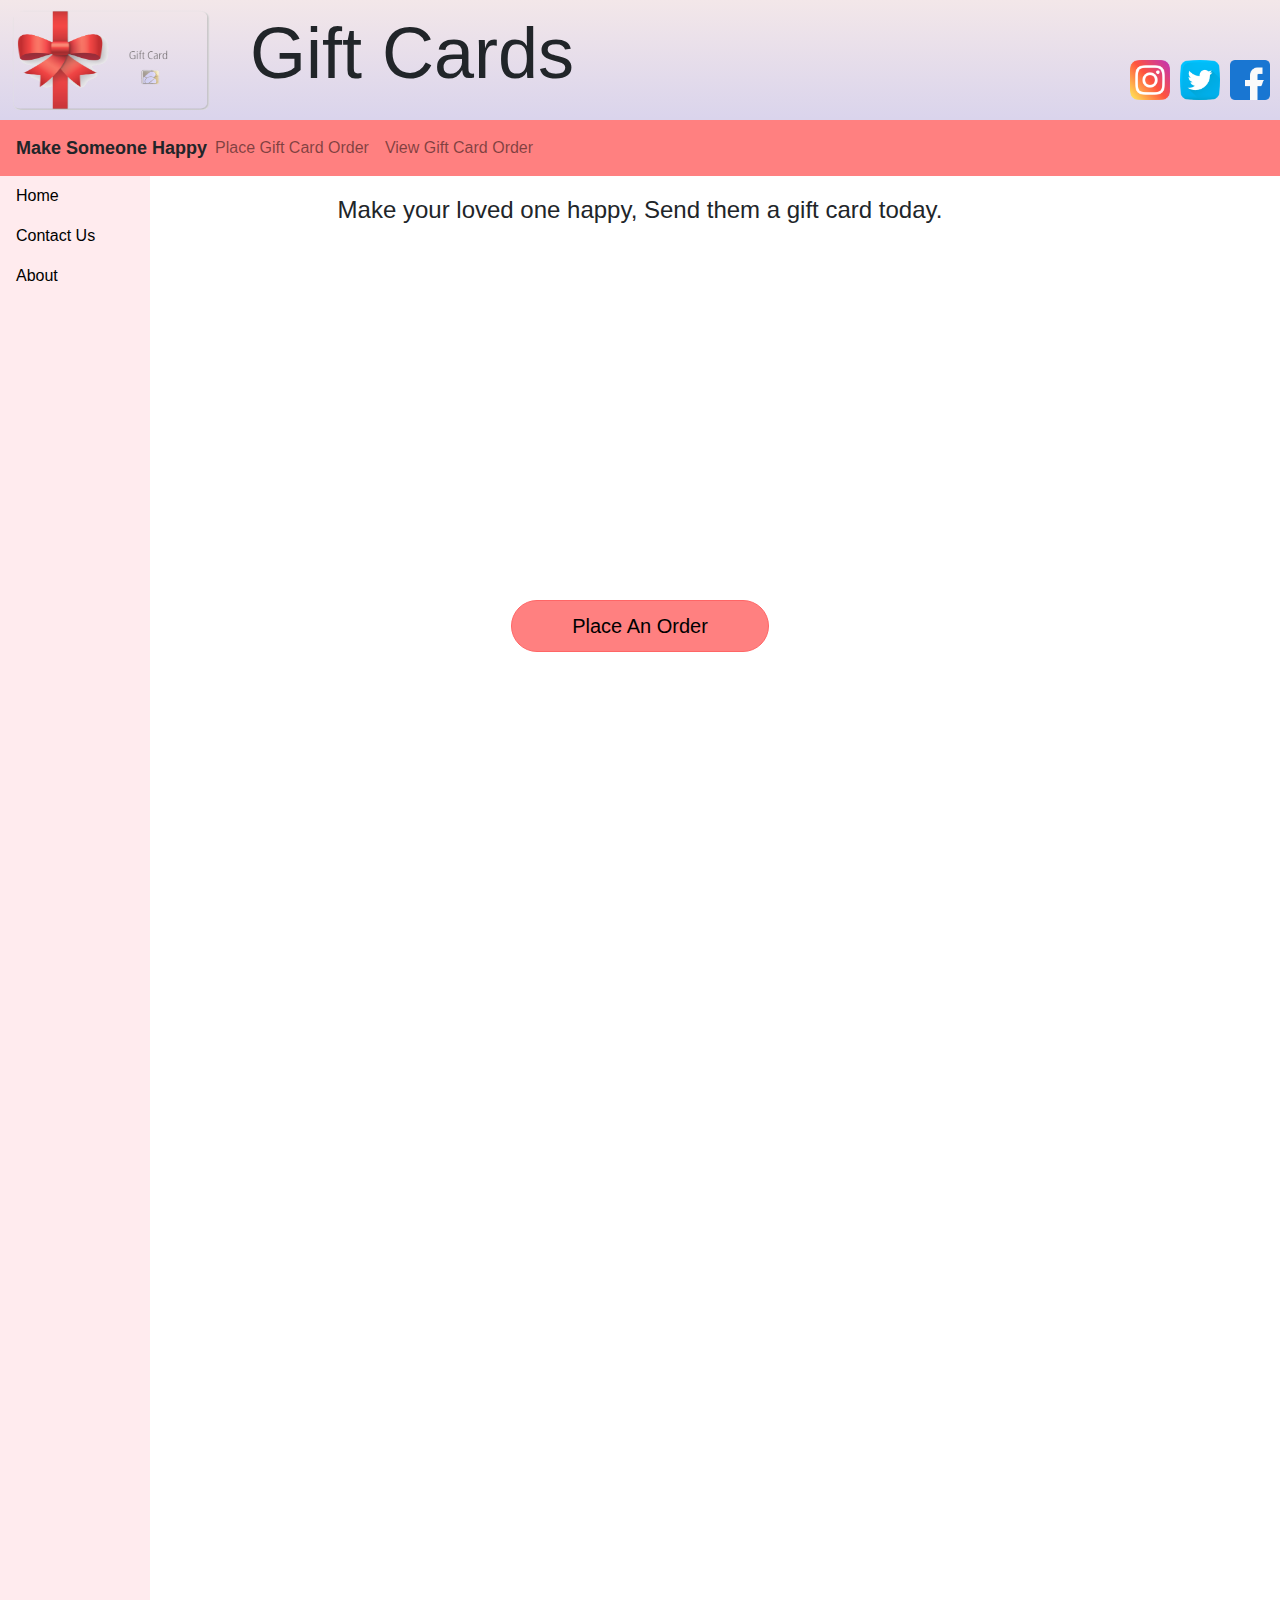
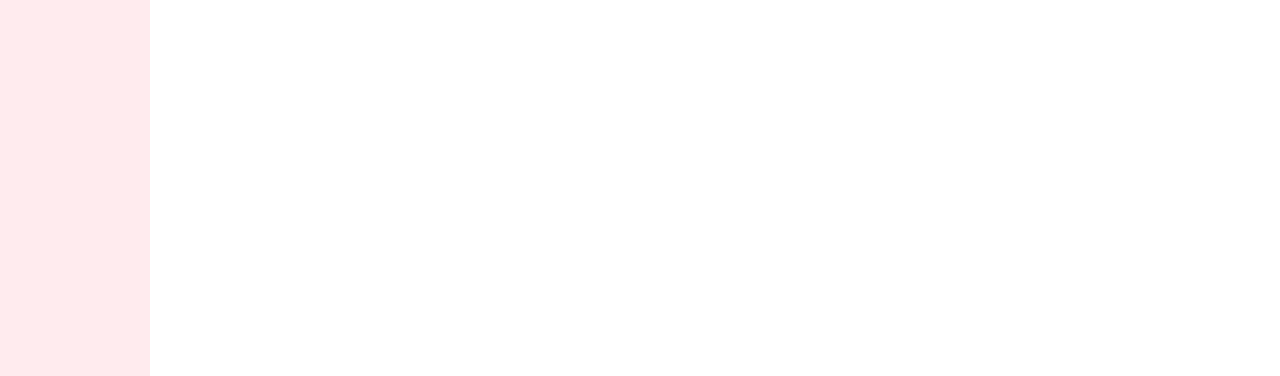
<file: index.html>
<!DOCTYPE html>
<html>
<head>
<meta charset="utf-8">
<meta name="viewport" content="width=device-width, initial-scale=1, shrink-to-fit=no">
<link rel="stylesheet" href="https://stackpath.bootstrapcdn.com/bootstrap/4.4.1/css/bootstrap.min.css" integrity="sha384-Vkoo8x4CGsO3+Hhxv8T/Q5PaXtkKtu6ug5TOeNV6gBiFeWPGFN9MuhOf23Q9Ifjh" crossorigin="anonymous">
<link rel="stylesheet" type="text/css" href="/assets/css/style.css">
<title>Gift Card</title>
</head>
<body>

<div class="grad1"><img alt="" src="./assets/images/logo.png" width="200" height="100" class="transparent"><div style=" display: inline-block; height: 100px; vertical-align: middle; margin-left: 30px;"><h3 class="display-3"><b>Gift Cards</b></h3></div><div style="display: inline-block; margin-top: 60px; float: right;" ><a href="https://www.instagram.com/" target="_blank"><img alt="" src="./assets/images/instagram.png" width="40px" height="40px" ></a><a href="https://twitter.com/" target="_blank"><img alt="" src="./assets/images/twitter.png" width="40px" height="40px" style="margin-left: 10px;"></a><a href="https://www.facebook.com/" target="_blank"><img alt="" src="./assets/images/facebook.png" width="40px" height="40px" style="margin-left: 10px;margin-right: 10px;"></a></div></div>

<nav class="navbar navbar-expand-lg navbar-light "style="background-color: #ff8080;">
 <font size="4"><b>Make Someone Happy</b></font>
  <button class="navbar-toggler" type="button" data-toggle="collapse" data-target="#navbarNavAltMarkup" aria-controls="navbarNavAltMarkup" aria-expanded="false" aria-label="Toggle navigation">
    <span class="navbar-toggler-icon"></span>
  </button>
  <div class="collapse navbar-collapse" id="navbarNavAltMarkup">
    <div class="navbar-nav">
      <a class="nav-item nav-link" href="order.html">Place Gift Card Order</a>
      <a class="nav-item nav-link" href="display.html">View Gift Card Order</a>
    </div>
  </div>
</nav>
<div style="float: left; display: inline-block;">
<ul>
  <li><a href="index.html">Home</a></li>
  <li><a href="contact.html">Contact Us</a></li>
  <li><a href="aboutus.html">About</a></li>
</ul>
</div>
<div style="text-align: center;  margin-top: 20px;">
<h4 class="display-5">Make your loved one happy, Send them a gift card today.</h4>
</div>
<div class="slideshow-container" style="margin-top: 30px;">
  <!-- Full-width images with number and caption text -->
  <div class="mySlides fade">
    <img src="./assets/images/giftone.png" style="width:100%" class="imageround">
  </div>

  <div class="mySlides fade">
    <img src="./assets/images/steam.jpg" style="width:100%" class="imageround">
  </div>

  <div class="mySlides fade">
    <img src="./assets/images/spotify.jpg" style="width:100%">
  </div>
    <div class="mySlides fade">
    <img src="./assets/images/itunes.png" style="width:100%">
 	</div>
</div>
<br>
<div style="text-align: center; margin-top: 5px;">
<button type="button" class="myButton" onclick="window.location.href = 'order.html';">Place An Order</button>
</div>
<script type="text/javascript" src="./assets/js/slideshow.js"></script>
<script src="https://code.jquery.com/jquery-3.4.1.slim.min.js" integrity="sha384-J6qa4849blE2+poT4WnyKhv5vZF5SrPo0iEjwBvKU7imGFAV0wwj1yYfoRSJoZ+n" crossorigin="anonymous"></script>
<script src="https://cdn.jsdelivr.net/npm/popper.js@1.16.0/dist/umd/popper.min.js" integrity="sha384-Q6E9RHvbIyZFJoft+2mJbHaEWldlvI9IOYy5n3zV9zzTtmI3UksdQRVvoxMfooAo" crossorigin="anonymous"></script>
<script src="https://stackpath.bootstrapcdn.com/bootstrap/4.4.1/js/bootstrap.min.js" integrity="sha384-wfSDF2E50Y2D1uUdj0O3uMBJnjuUD4Ih7YwaYd1iqfktj0Uod8GCExl3Og8ifwB6" crossorigin="anonymous"></script>
</body>
</html>
</file>
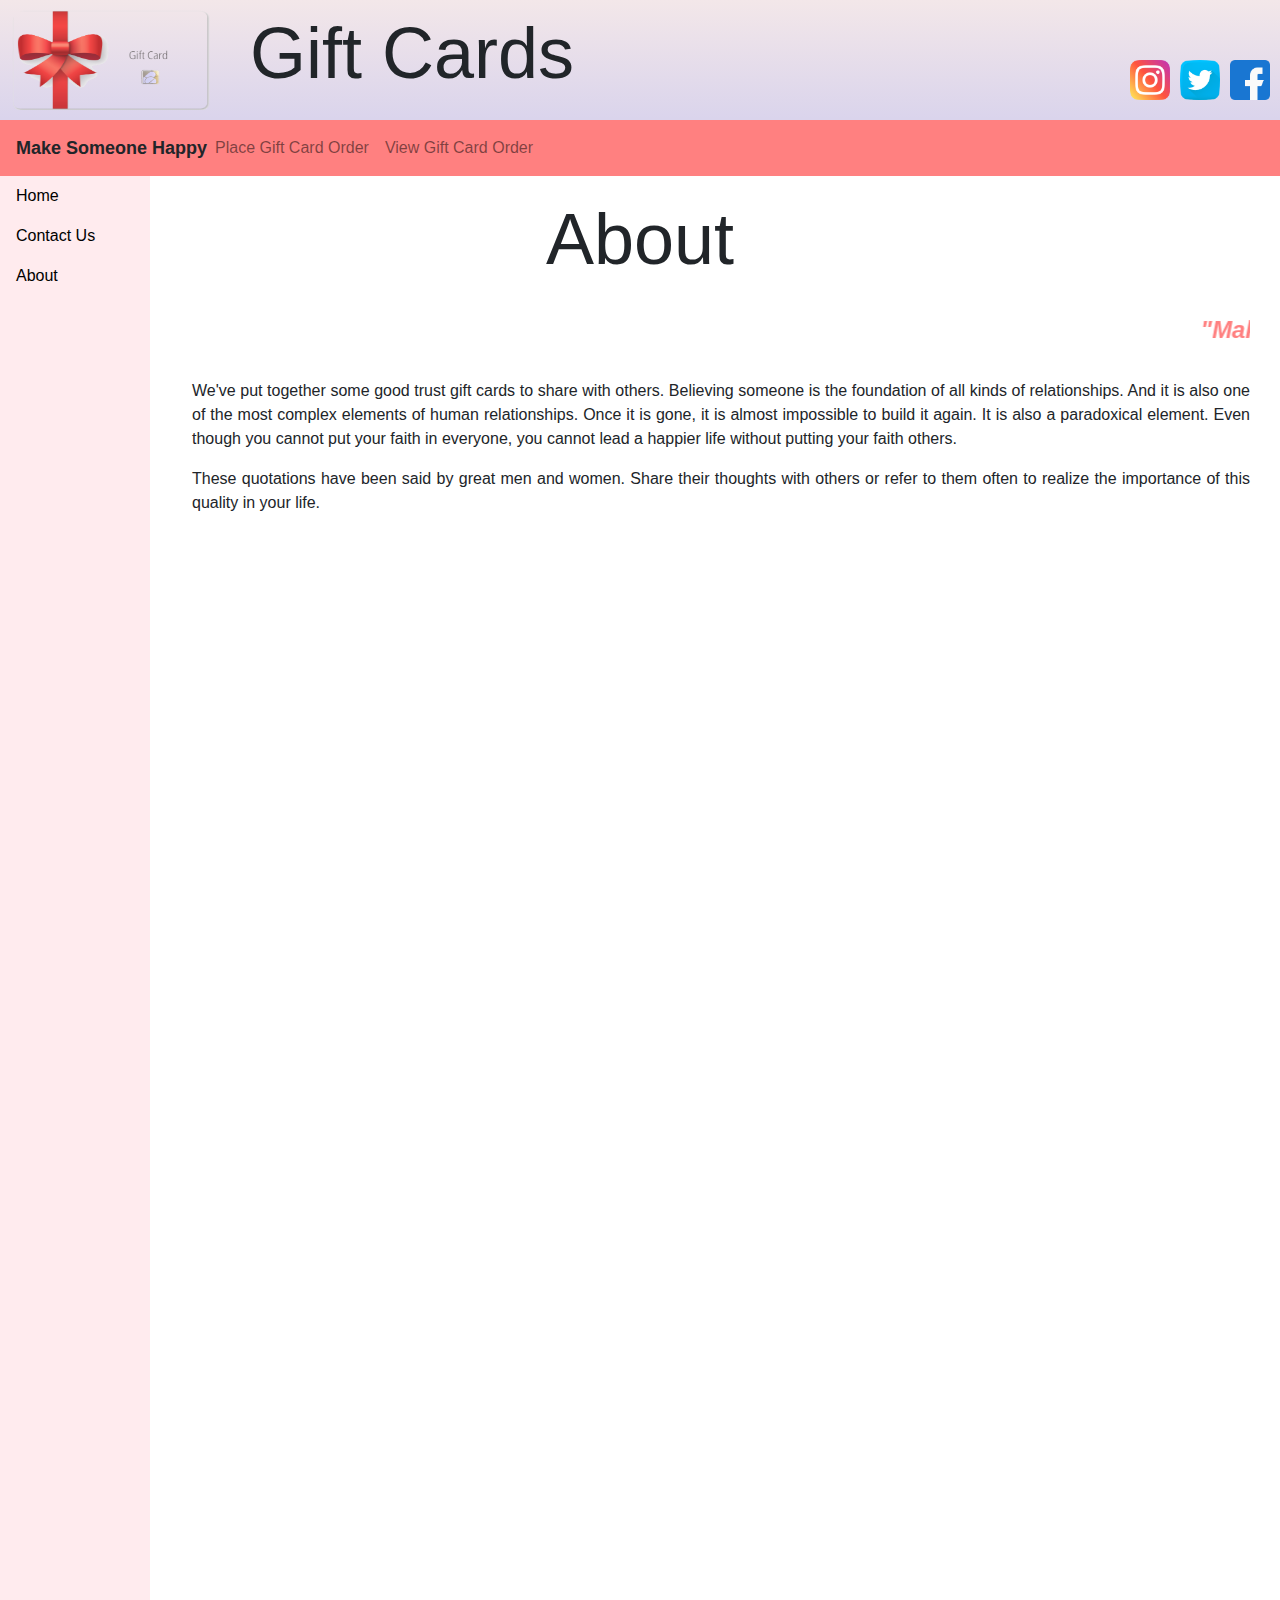
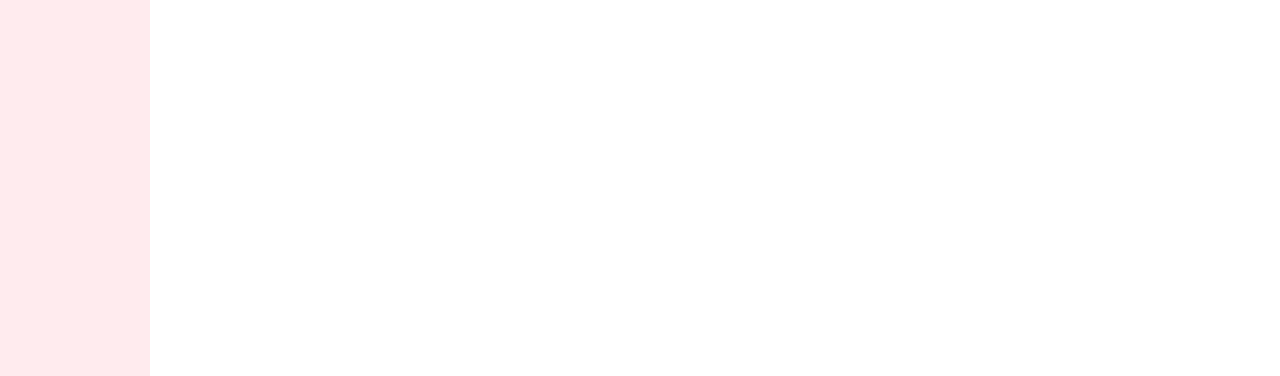
<file: aboutus.html>
<!DOCTYPE html>
<html>
<head>
<meta charset="utf-8">
<meta name="viewport" content="width=device-width, initial-scale=1, shrink-to-fit=no">
<link rel="stylesheet" href="https://stackpath.bootstrapcdn.com/bootstrap/4.4.1/css/bootstrap.min.css" integrity="sha384-Vkoo8x4CGsO3+Hhxv8T/Q5PaXtkKtu6ug5TOeNV6gBiFeWPGFN9MuhOf23Q9Ifjh" crossorigin="anonymous">
<link rel="stylesheet" type="text/css" href="/assets/css/style.css">
<title>Gift Card</title>
</head>
<body>

<div class="grad1"><img alt="" src="./assets/images/logo.png" width="200" height="100" class="transparent"><div style=" display: inline-block; height: 100px; vertical-align: middle; margin-left: 30px;"><h3 class="display-3"><b>Gift Cards</b></h3></div><div style="display: inline-block; margin-top: 60px; float: right;" ><a href="https://www.instagram.com/" target="_blank"><img alt="" src="./assets/images/instagram.png" width="40px" height="40px" ></a><a href="https://twitter.com/" target="_blank"><img alt="" src="./assets/images/twitter.png" width="40px" height="40px" style="margin-left: 10px;"></a><a href="https://www.facebook.com/" target="_blank"><img alt="" src="./assets/images/facebook.png" width="40px" height="40px" style="margin-left: 10px;margin-right: 10px;"></a></div></div>

<nav class="navbar navbar-expand-lg navbar-light "style="background-color: #ff8080;">
 <font size="4"><b>Make Someone Happy</b></font>
  <button class="navbar-toggler" type="button" data-toggle="collapse" data-target="#navbarNavAltMarkup" aria-controls="navbarNavAltMarkup" aria-expanded="false" aria-label="Toggle navigation">
    <span class="navbar-toggler-icon"></span>
  </button>
  <div class="collapse navbar-collapse" id="navbarNavAltMarkup">
    <div class="navbar-nav">
      <a class="nav-item nav-link" href="order.html">Place Gift Card Order</a>
      <a class="nav-item nav-link" href="display.html">View Gift Card Order</a>
    </div>
  </div>
</nav>
<div style="float: left; display: inline-block;">
<ul>
  <li><a href="index.html">Home</a></li>
  <li><a href="contact.html">Contact Us</a></li>
  <li><a href="aboutus.html">About</a></li>
</ul>
</div>
<div style="text-align: center; margin-top: 20px">
<h3 class="display-3">About </h3>


<div style="margin-top: 30px;" class="display-5";  >

<div>
<div style = "margin-left: 50px ;margin-right: 30px;width: 85%  ;float: right; width: 85% ; ">
<marquee behavior="scroll" direction="left"><i><b><font size="5", color ="#ff8080">"Make your loved one happy, Send them a gift card today...!!"</font></marquee>
</div>


<div style="float: right; width: 85%" >


<div style="text-align:justify ;margin-right: 30px">
<p > <br>We've put together some good trust gift cards  to share with others. Believing someone is the foundation of all kinds of relationships.
   And it is also one of the most complex elements of human relationships. Once it is gone, it is almost impossible to build it again. 
   It is also a paradoxical element. Even though you cannot put your faith in everyone, you cannot lead a happier life without putting your faith others.</p>

<p>These quotations have been said by great men and women. Share their thoughts with others or refer to them often to realize the importance of this quality in your life.</p>
</div>
</div  style = "margin-left: 30px;margin-right: 30px ">

</div>
</div>
</file>
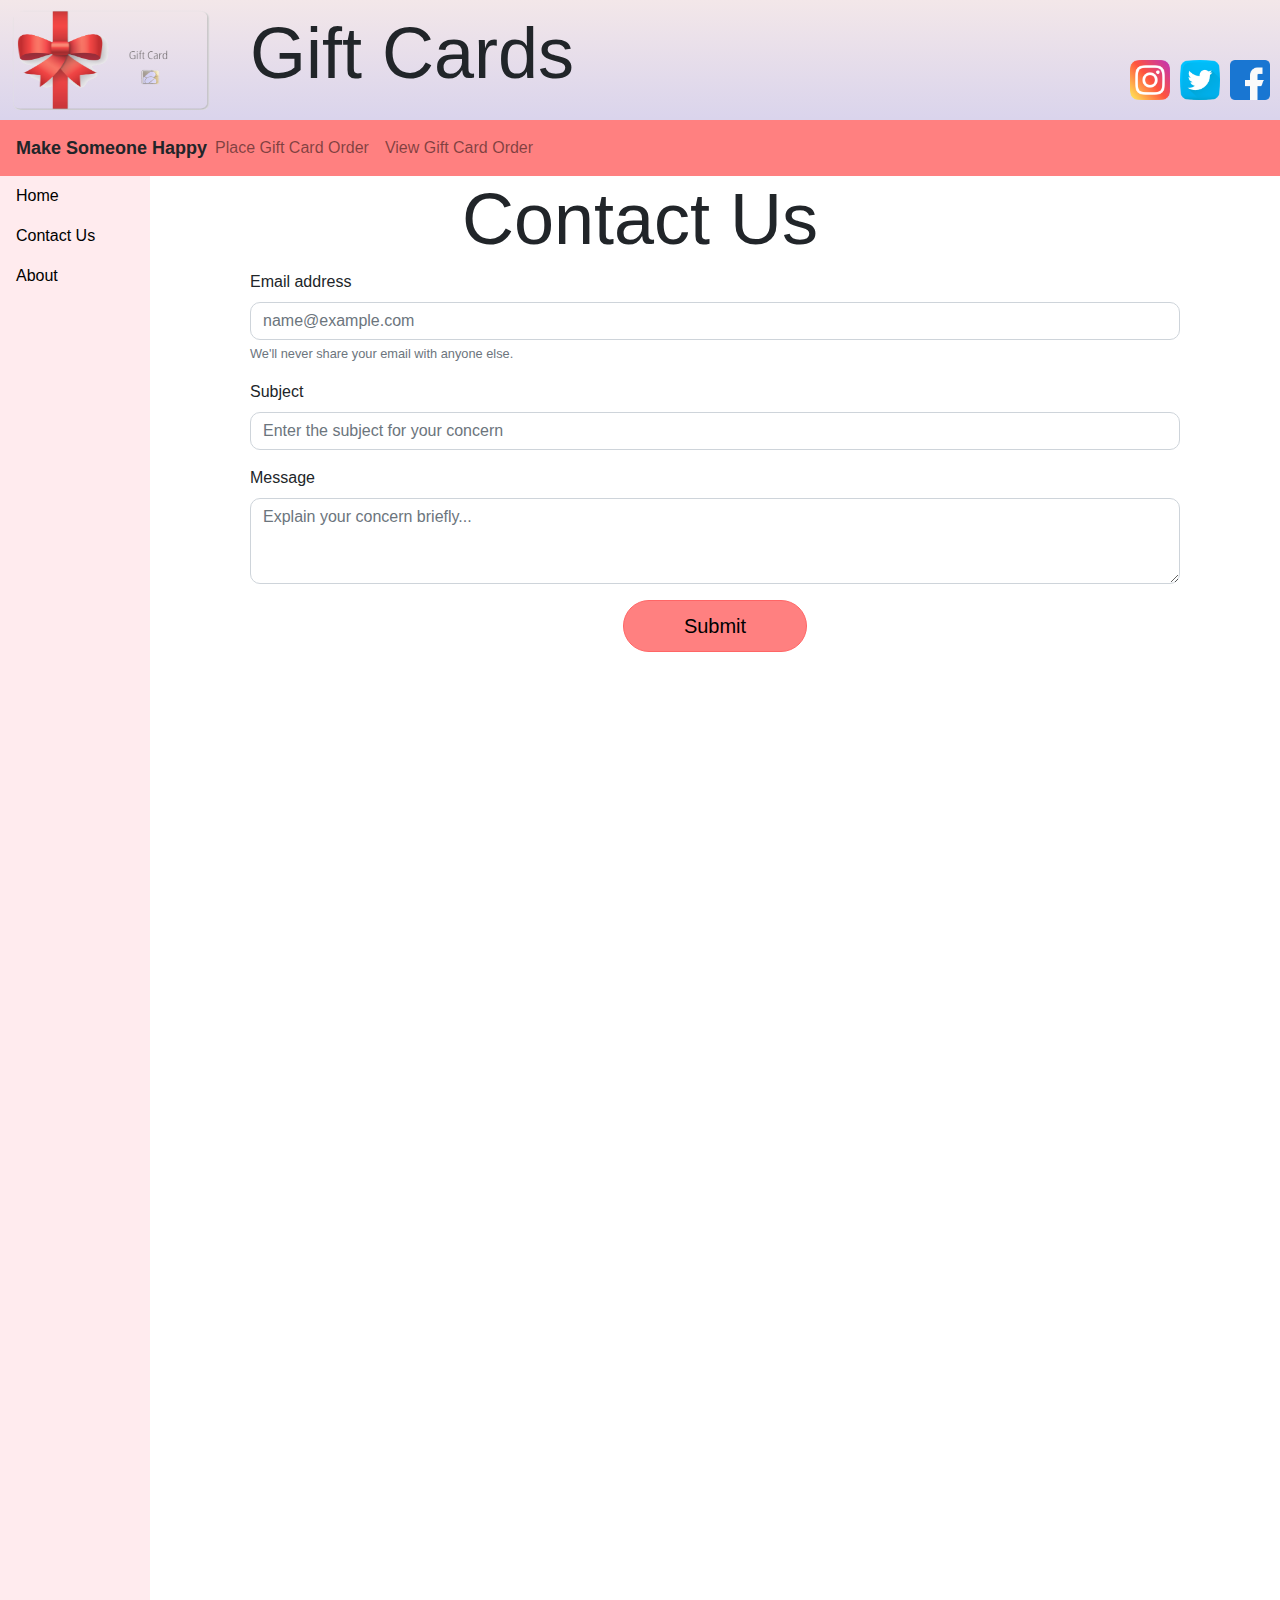
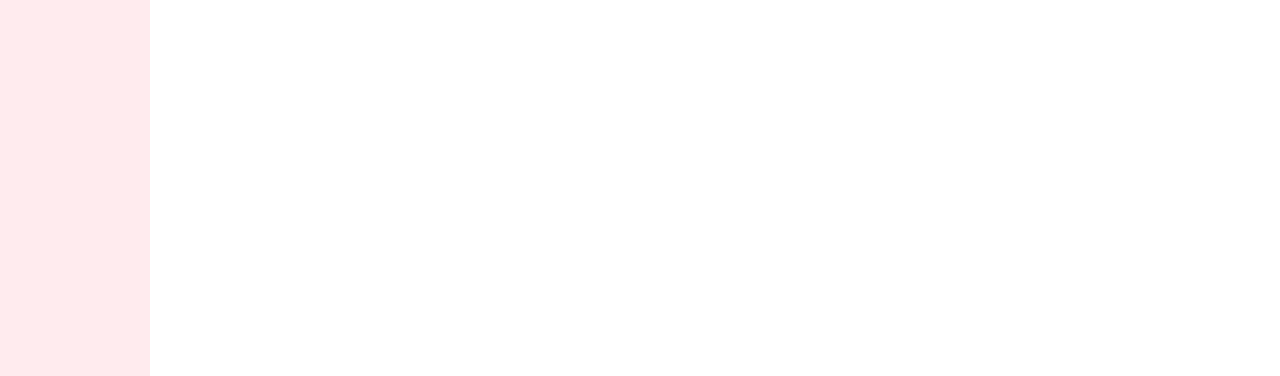
<file: contact.html>
<!DOCTYPE html>
<html>
<head>
<meta charset="utf-8">
<meta name="viewport" content="width=device-width, initial-scale=1, shrink-to-fit=no">
<link rel="stylesheet" href="https://stackpath.bootstrapcdn.com/bootstrap/4.4.1/css/bootstrap.min.css" integrity="sha384-Vkoo8x4CGsO3+Hhxv8T/Q5PaXtkKtu6ug5TOeNV6gBiFeWPGFN9MuhOf23Q9Ifjh" crossorigin="anonymous">
<link rel="stylesheet" type="text/css" href="/assets/css/style.css">
<title>Gift Card</title>
</head>
<body>
<div class="grad1"><img alt="" src="./assets/images/logo.png" width="200" height="100" class="transparent"><div style=" display: inline-block; height: 100px; vertical-align: middle; margin-left: 30px;"><h3 class="display-3"><b>Gift Cards</b></h3></div><div style="display: inline-block; margin-top: 60px; float: right;" ><a href="https://www.instagram.com/" target="_blank"><img alt="" src="./assets/images/instagram.png" width="40px" height="40px" ></a><a href="https://twitter.com/" target="_blank"><img alt="" src="./assets/images/twitter.png" width="40px" height="40px" style="margin-left: 10px;"></a><a href="https://www.facebook.com/" target="_blank"><img alt="" src="./assets/images/facebook.png" width="40px" height="40px" style="margin-left: 10px;margin-right: 10px;"></a></div></div>

<nav class="navbar navbar-expand-lg navbar-light "style="background-color: #ff8080;">
 <font size="4"><b>Make Someone Happy</b></font>
  <button class="navbar-toggler" type="button" data-toggle="collapse" data-target="#navbarNavAltMarkup" aria-controls="navbarNavAltMarkup" aria-expanded="false" aria-label="Toggle navigation">
    <span class="navbar-toggler-icon"></span>
  </button>
  <div class="collapse navbar-collapse" id="navbarNavAltMarkup">
    <div class="navbar-nav">
      <a class="nav-item nav-link" href="order.html">Place Gift Card Order</a>
      <a class="nav-item nav-link" href="display.html">View Gift Card Order</a>
    </div>
  </div>
</nav>
<div style="float: left; display: inline-block;">
<ul>
  <li><a href="index.html">Home</a></li>
  <li><a href="contact.html">Contact Us</a></li>
  <li><a href="aboutus.html">About</a></li>
</ul>
</div>
<div style="text-align: center;"><h3 class="display-3">Contact Us</h3></div>
<div style="margin-left: 250px; margin-right: 100px">
<form action="contact.html" method="get" onsubmit="showAlert()">
  <div class="form-group">
    <label for="exampleInputEmail1">Email address</label>
    <input type="email" class="form-control" id="exampleInputEmail1" aria-describedby="emailHelp" style="border-radius: 10px" placeholder="name@example.com" required="required">
    <small id="emailHelp" class="form-text text-muted">We'll never share your email with anyone else.</small>
  </div>
  <div class="form-group">
    <label for="sub">Subject</label>
    <input type="text" class="form-control" id="sub" placeholder="Enter the subject for your concern" style="border-radius: 10px" required="required">
  </div>
   <div class="form-group">
    <label for="msg">Message</label>
    <textarea rows="3" cols="" class="form-control" id="msg" placeholder="Explain your concern briefly..." style="border-radius: 10px" required="required"></textarea>
  </div>
<div style="text-align: center;"> 
  <button type="submit" class="myButton" >Submit</button>
  </div>
</form >
 <script>
	function showAlert() {
  	alert("Success feedback received successfully");
	}
</script>
</div>

  
</body>
</html>
</file>
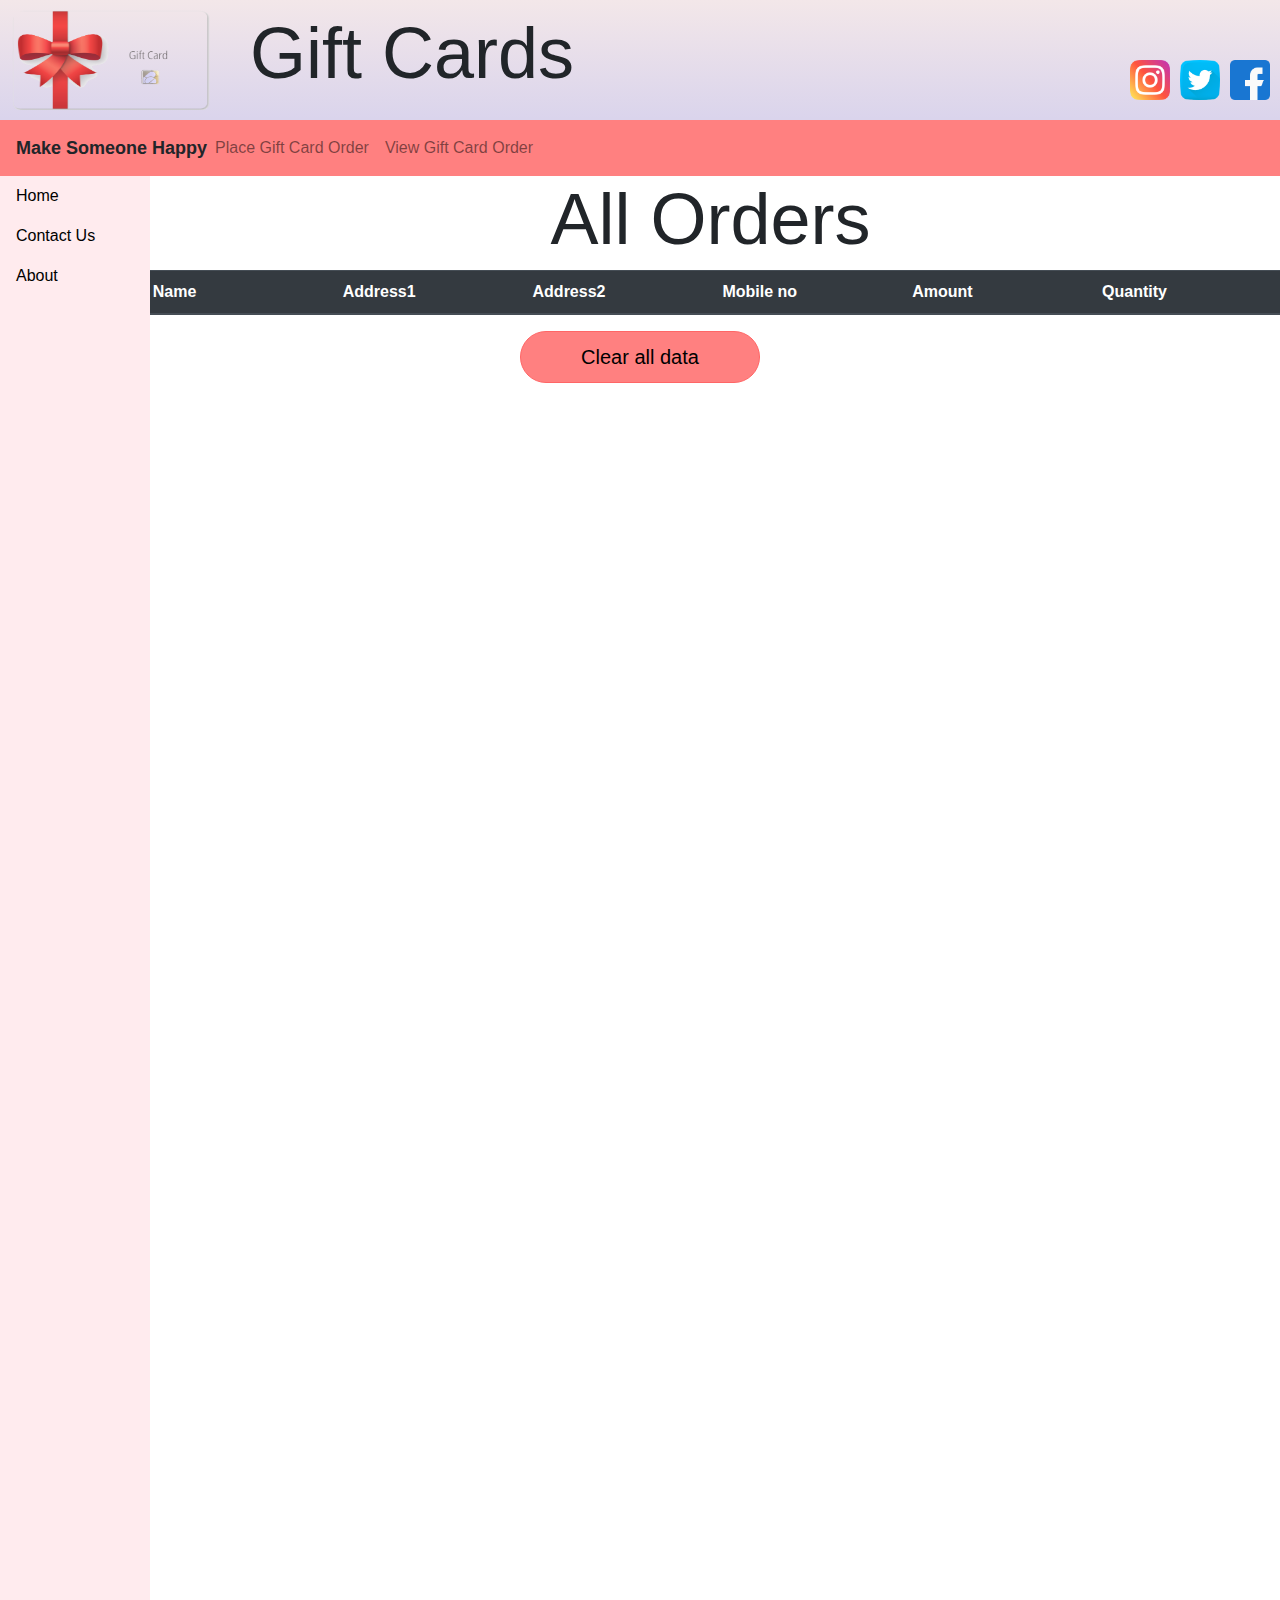
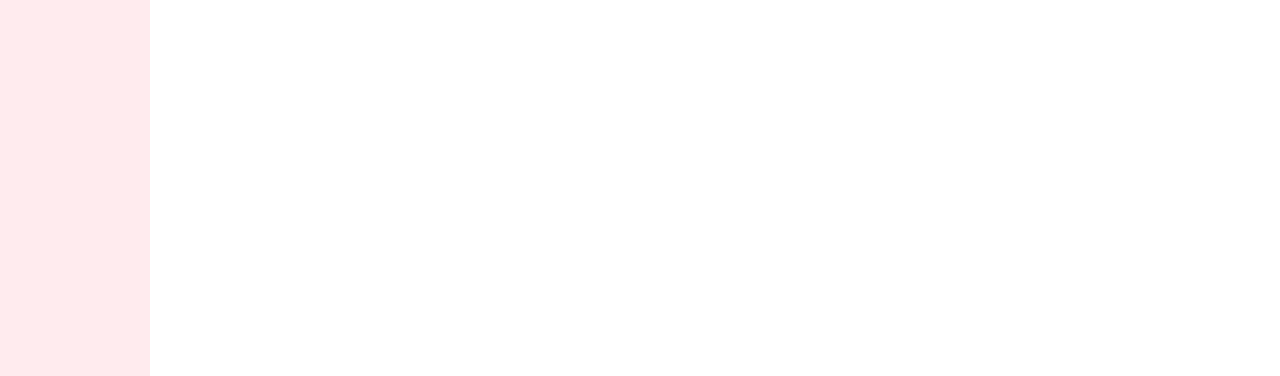
<file: display.html>
<html>

    <head>
        <script src="js/Order.js"></script>
        <link rel="stylesheet" href="https://maxcdn.bootstrapcdn.com/bootstrap/4.0.0/css/bootstrap.min.css" integrity="sha384-Gn5384xqQ1aoWXA+058RXPxPg6fy4IWvTNh0E263XmFcJlSAwiGgFAW/dAiS6JXm" crossorigin="anonymous">
        <link rel="stylesheet" href="https://stackpath.bootstrapcdn.com/bootstrap/4.4.1/css/bootstrap.min.css" integrity="sha384-Vkoo8x4CGsO3+Hhxv8T/Q5PaXtkKtu6ug5TOeNV6gBiFeWPGFN9MuhOf23Q9Ifjh" crossorigin="anonymous">
        <link rel="stylesheet" type="text/css" href="/assets/css/style.css">
    </head>

    <body onload="loadItems()">

    <div class="grad1"><img alt="" src="./assets/images/logo.png" width="200" height="100" class="transparent"><div style=" display: inline-block; height: 100px; vertical-align: middle; margin-left: 30px;"><h3 class="display-3"><b>Gift Cards</b></h3></div><div style="display: inline-block; margin-top: 60px; float: right;" ><a href="https://www.instagram.com/" target="_blank"><img alt="" src="./assets/images/instagram.png" width="40px" height="40px" ></a><a href="https://twitter.com/" target="_blank"><img alt="" src="./assets/images/twitter.png" width="40px" height="40px" style="margin-left: 10px;"></a><a href="https://www.facebook.com/" target="_blank"><img alt="" src="./assets/images/facebook.png" width="40px" height="40px" style="margin-left: 10px;margin-right: 10px;"></a></div></div>

    <nav class="navbar navbar-expand-lg navbar-light "style="background-color: #ff8080;">
        <font size="4"><b>Make Someone Happy</b></font>
        <button class="navbar-toggler" type="button" data-toggle="collapse" data-target="#navbarNavAltMarkup" aria-controls="navbarNavAltMarkup" aria-expanded="false" aria-label="Toggle navigation">
            <span class="navbar-toggler-icon"></span>
        </button>
        <div class="collapse navbar-collapse" id="navbarNavAltMarkup">
            <div class="navbar-nav">
                <a class="nav-item nav-link" href="order.html">Place Gift Card Order</a>
                <a class="nav-item nav-link" href="display.html">View Gift Card Order</a>
            </div>
        </div>
    </nav>
    <div style="float: left; display: inline-block; ">
        <ul>
            <li><a href="index.html">Home</a></li>
            <li><a href="contact.html">Contact Us</a></li>
            <li><a href="aboutus.html">About</a></li>
        </ul>
    </div>

    <div style="float: right; display: inline-block ; width: 89%"><h3 class="display-3" style="text-align: center; ">All Orders</h3>
        <table id="alpha dynamic" class="table table-hover" style="table-layout: fixed" >
            <thead class="thead-dark">
            <tr>
                <th scope="col">Name</th>
                <th scope="col">Address1</th>
                <th scope="col">Address2</th>
                <th scope="col">Mobile no</th>
                <th scope="col">Amount</th>
                <th scope="col">Quantity</th>
            </tr>
            </thead>
            <tbody id="prdData"></tbody>
        </table>
    </div>
<div class="center"><button class="myButton" onclick="clear_all_data()">Clear all data</button></div>

    </body>

</html>
</file>
<file: assets/css/style.css>
@charset "ISO-8859-1";
 h1 { 
            color:black; 
        } 

 
            .center {
    text-align: center;
    margin: 15px;}
html, body {
  height: 100%;
}

.transparent{
	opacity: 0.8;
	margin: 10px;
}
.grad1{
background-image: linear-gradient(to top, #dad4ec 0%, #dad4ec 1%, #f3e7e9 100%);}
ul {
  list-style-type: none;
  margin: 0;
  padding: 0;
  width: 150px;
  background-color: #ffebee;
  height: 200%; /* Full height */
  position: absolute; /* Make it stick, even on scroll */
  overflow: auto; 
  
} 

li a {
  display: block;
  color: #000;
  padding: 8px 16px;
  text-decoration: none;
  width: 150px;
}
/* button */
.myButton {
	background-color:#ff8080;
	border-radius:35px;
	border:1px solid #ff6666;
	display:inline-block;
	cursor:pointer;
	color:#000000;
	font-family:Arial;
	font-size:20px;
	padding:10px 60px;
	text-decoration:none;
	
}
.myButton:hover {
	background-color:#ff0000;
	color: #ffffff;
}
.myButton:active {
	position:relative;
	top:1px;
}
.myButton:focus { outline-style: none; }
/* Change the link color on hover */
li a:hover {
  background-color: #ff8080;
  color: white;
  width: 150px;
  text-decoration: none;
}



/** {box-sizing:border-box}*/

/* Slideshow container */
.slideshow-container {
  max-width: 500px;
  position: relative;
  margin: auto;
}

/* Hide the images by default */
.mySlides {
  display: none;
}



/* Caption text */
.text {
  color: #f2f2f2;
  font-size: 15px;
  padding: 8px 12px;
  position: absolute;
  bottom: 8px;
  width: 100%;
  text-align: center;
}


.active, .dot:hover {
  background-color: #717171;
}
.imageround{
	border-bottom-left-radius: 15px;
	border-bottom-right-radius: 15px;
	border-top-left-radius: 15px;
	border-top-right-radius: 15px;
}
/* Fading animation */
.fade {
  -webkit-animation-name: fade;
  -webkit-animation-duration: 1.5s;
  animation-name: fade;
  animation-duration: 1.5s;
}

@-webkit-keyframes fade {
  from {opacity: .4}
  to {opacity: 1}
}

@keyframes fade {
  from {opacity: .4}
  to {opacity: 1}
}
</file>
